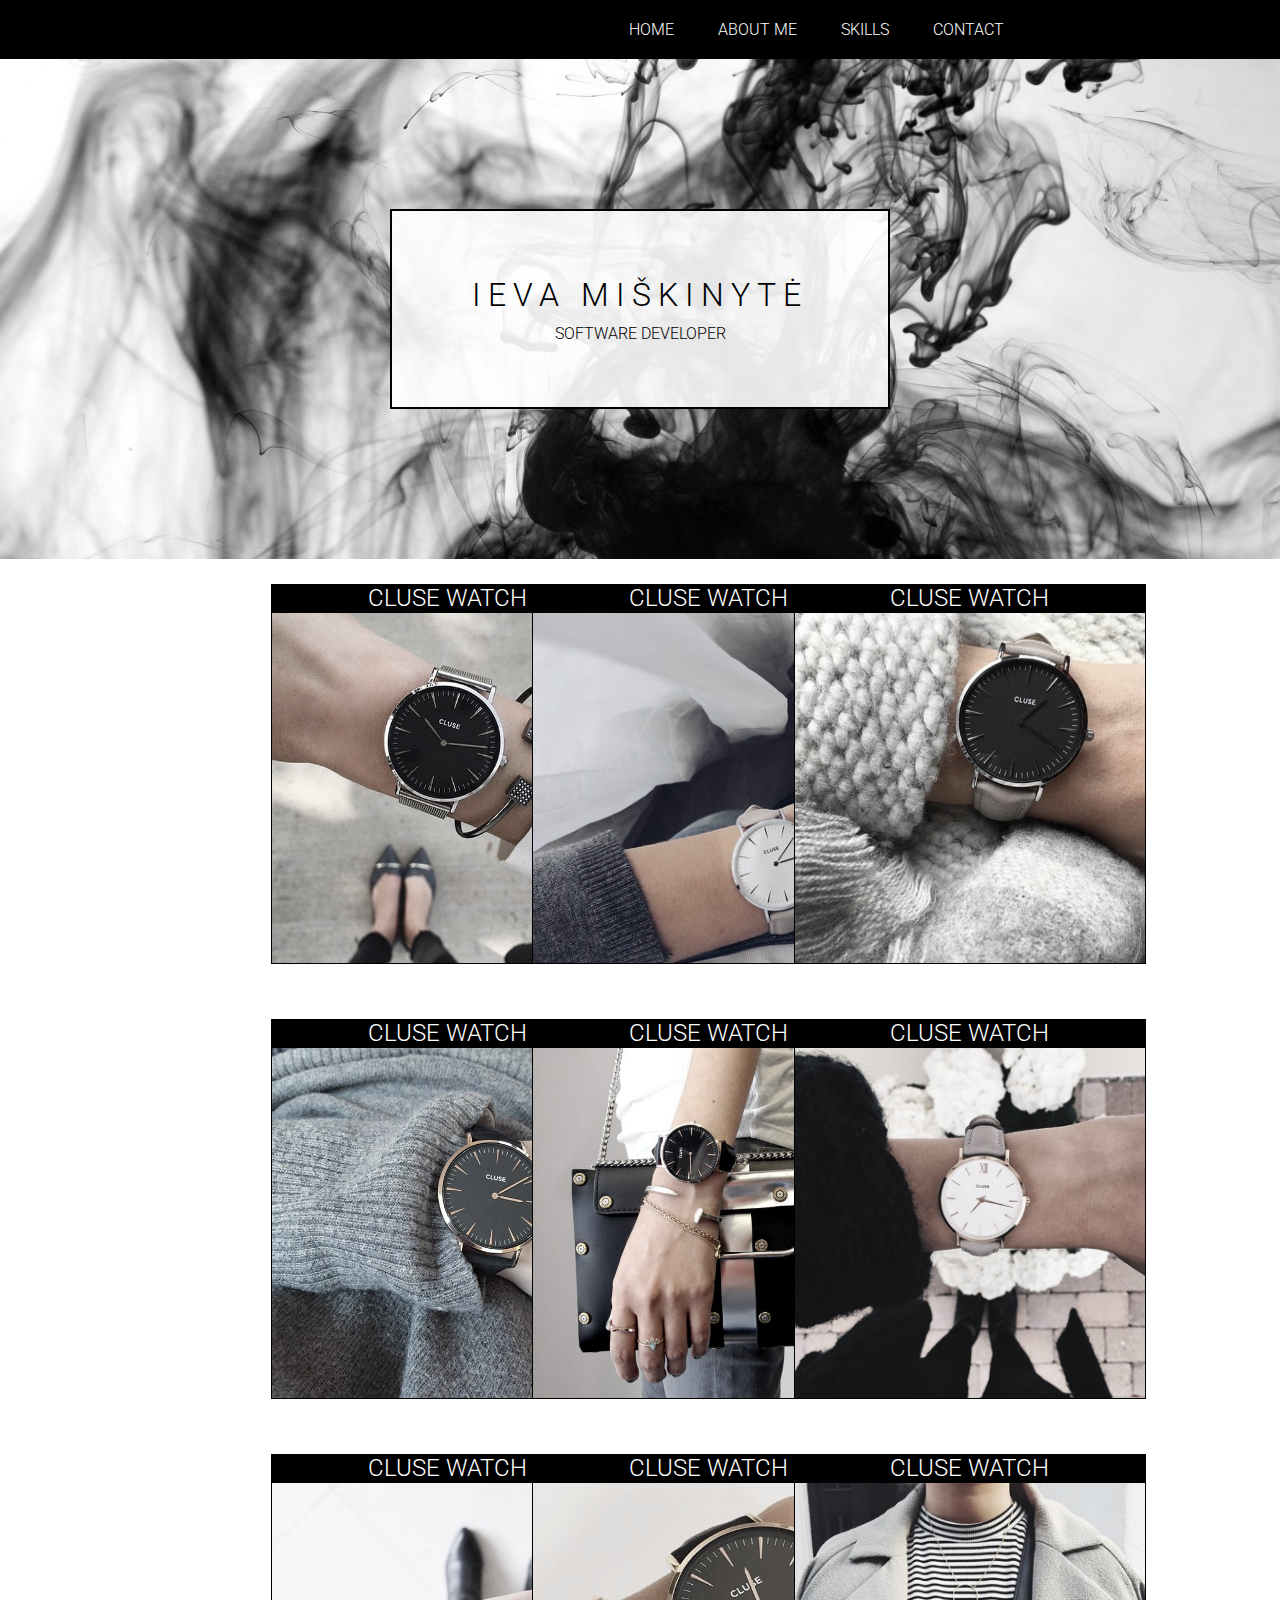
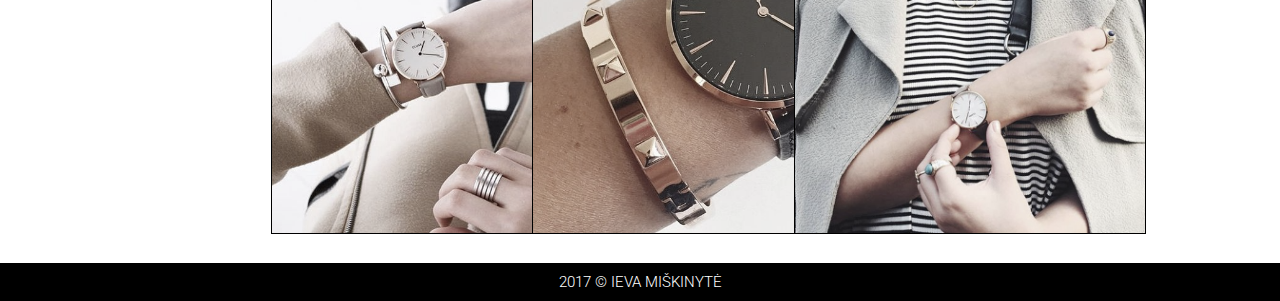
<file: index.html>
<!DOCTYPE html>
<html>
    <head>
        <title>Ieva Miškinytė</title>
        <meta charset="utf-8">
        <link rel="stylesheet" href="style/ionicons-2.0.1/css/ionicons.min.css">
        <link href="https://fonts.googleapis.com/css?family=Roboto:300,300i,400" rel="stylesheet">
        <link rel="stylesheet" type="text/css" href="style.css">
        <link rel="icon" type="image/png" href="images/bow-icon.png">
    </head>
    <body>
        <div id="nav">
            <nav id="menu">
                <a href="index.html">HOME</a>
                <a href="about.html">ABOUT ME</a>
                <a href="skills.html">SKILLS</a>
                <a href="contact.html">CONTACT</a>
            </nav>
        </div>
        
        <div id="banner" style="background-image: url('images/maxresdefault.jpg'); background-position: top">
            <div id="banner-content">
                <h1 id="banner-name">IEVA MIŠKINYTĖ</h1>
                <p id="banner-description">SOFTWARE DEVELOPER</p>
            </div>
        </div>
        
         <div id="feed">
            <div class="row">
                <div class="col" style="width: 30%">
                    <h2 class="name-tag">CLUSE WATCH</h2>
                    <a href="https://clusewatches.com/" target="_blank"><img src="images/cluse-watch.jpg">
                        <span class="image-description1">MARCH 4, 2017<br>
                            <h5 style="text-align:center">DEVELOPER | DESIGNER</h5>
                        </span>
                    </a>
                    
                </div>
                <div class="col" style="width: 30%">
                    <h2 class="name-tag">CLUSE WATCH</h2>
                    <a href="https://clusewatches.com/" target="_blank"><img src="images/bla.jpg">
                        <span class="image-description2">MARCH 12, 2017<br>
                            <h5 style="text-align:center">DESIGNER</h5>
                        </span>
                    </a>
                    
                </div>
                <div class="col" style="width: 30%">
                    <h2 class="name-tag">CLUSE WATCH</h2>
                    <a href="https://clusewatches.com/" target="_blank"><img src="images/bla5.jpg">
                        <span class="image-description3">FEBRUARY 14, 2017<br>
                            <h5 style="text-align:center">DEVELOPER | DESIGNER</h5>
                        </span>
                    </a>
                </div>
            </div>        
            <div class="row">
                <div class="col" style="width:30%">
                    <h2 class="name-tag">CLUSE WATCH</h2>
                    <a href="https://clusewatches.com/" target="_blank"><img src="images/bla2.jpg">
                        <span class="image-description1">JANUARY 25, 2017<br>
                            <h5 style="text-align:center">DEVELOPER</h5>
                        </span>
                    </a>
                </div>
                <div class="col" style="width: 30%">
                    <h2 class="name-tag">CLUSE WATCH</h2>
                    <a href="https://clusewatches.com/" target="_blank"><img src="images/bla4.jpg">
                        <span class="image-description2">MARCH 4, 2017<br>
                            <h5 style="text-align:center">DEVELOPER</h5>
                        </span>
                    </a>
                </div>
                <div class="col" style="width: 30%">
                    <h2 class="name-tag">CLUSE WATCH</h2>
                    <a href="https://clusewatches.com/" target="_blank"><img src="images/bla3.jpg">
                        <span class="image-description3">FEBRUARY 28, 2017<br>
                            <h5 style="text-align:center">DEVELOPER</h5>
                        </span>
                    </a>
                </div>
            </div>

            <div class="row">
                <div class="col" style="width:30%">
                    <h2 class="name-tag">CLUSE WATCH</h2>
                    <a href="https://clusewatches.com/" target="_blank"><img src="images/bla6.jpg">
                        <span class="image-description1">JANUARY 9, 2017<br>
                            <h5 style="text-align:center">DEVELOPER | DESIGNER</h5>
                        </span>
                    </a>
                </div>
                <div class="col" style="width: 30%">
                    <h2 class="name-tag">CLUSE WATCH</h2>
                    <a href="https://clusewatches.com/" target="_blank"><img src="images/bla7.jpg">
                        <span class="image-description2">MARCH 13, 2017<br>
                            <h5 style="text-align:center">DEVELOPER</h5>
                        </span>
                    </a>
                </div>
                <div class="col" style="width: 30%">
                    <h2 class="name-tag">CLUSE WATCH</h2>
                    <a href="https://clusewatches.com/" target="_blank"><img src="images/bla9.jpg">
                        <span class="image-description3">JANUARY 10, 2017<br>
                            <h5 style="text-align:center">DEVELOPER | DESIGNER</h5>
                        </span>
                    </a>
                </div>
            </div>
         </div>
        <footer>2017 &copy; IEVA MIŠKINYTĖ</footer>
    </body>
</html>
</file>
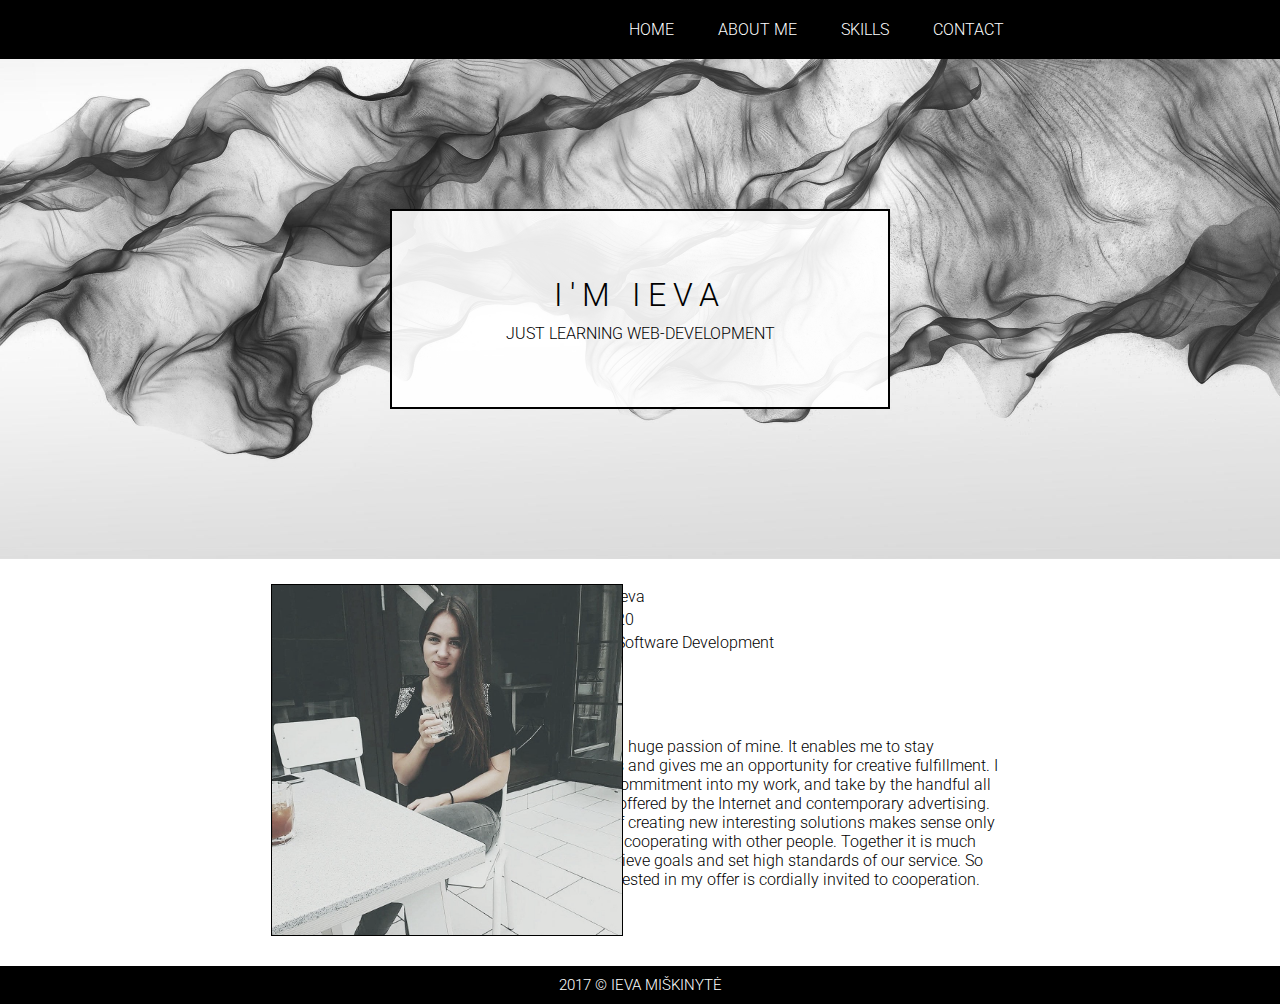
<file: about.html>
<!DOCTYPE html>
<html>
    <head>
        <title>Ieva Miškinytė</title>
        <meta charset="utf-8">
        <link href="https://fonts.googleapis.com/css?family=Roboto:300,300i,400" rel="stylesheet">
        <link rel="stylesheet" type="text/css" href="style.css">
        <link rel="icon" type="image/png" href="images/bow-icon.png">
    </head>
    <body>
        <div id="nav">
            <nav id="menu">
                <a href="index.html">HOME</a>
                <a href="about.html">ABOUT ME</a>
                <a href="skills.html">SKILLS</a>
                <a href="contact.html">CONTACT</a>
            </nav>
        </div>
        
        <div id="banner" style="background-image: url('images/IMG_30023.jpg')">
            <div id="banner-content">
                <h1 id="banner-name">I'M IEVA</h1>
                <p id="banner-description">JUST LEARNING WEB-DEVELOPMENT</p>
            </div>
        </div>
        
        <div id="feed">
            <div class="row">
                <div class="col" style="width: 30%">
                    <img src="images/me.jpg" id="me">
                </div>
                <div class="col">
                    <table id="info">
                        <tr>
                            <td>NAME</td>
                            <td>Ieva</td>
                        </tr>
                        <tr>
                            <td>AGE</td>
                            <td>20</td>
                        </tr>
                        <tr>
                            <td>STUDYING</td>
                            <td>Software Development</td>
                        </tr>
                    </table>
                    <h4>ABOUT ME</h4>
                    <p>Graphics is a huge passion of mine. It enables me to stay spontaneous and gives me an opportunity for creative fulfillment. I put a lot of commitment into my work, and take by the handful all the benefits offered by the Internet and contemporary advertising. The ability of creating new interesting solutions makes sense only when we are cooperating with other people. Together it is much easier to achieve goals and set high standards of our service. So everyone intrested in my offer is cordially invited to cooperation.</p>
                </div>
            </div>
        </div>
        <footer>2017 &copy; IEVA MIŠKINYTĖ</footer>
        
    </body>
</html>
</file>
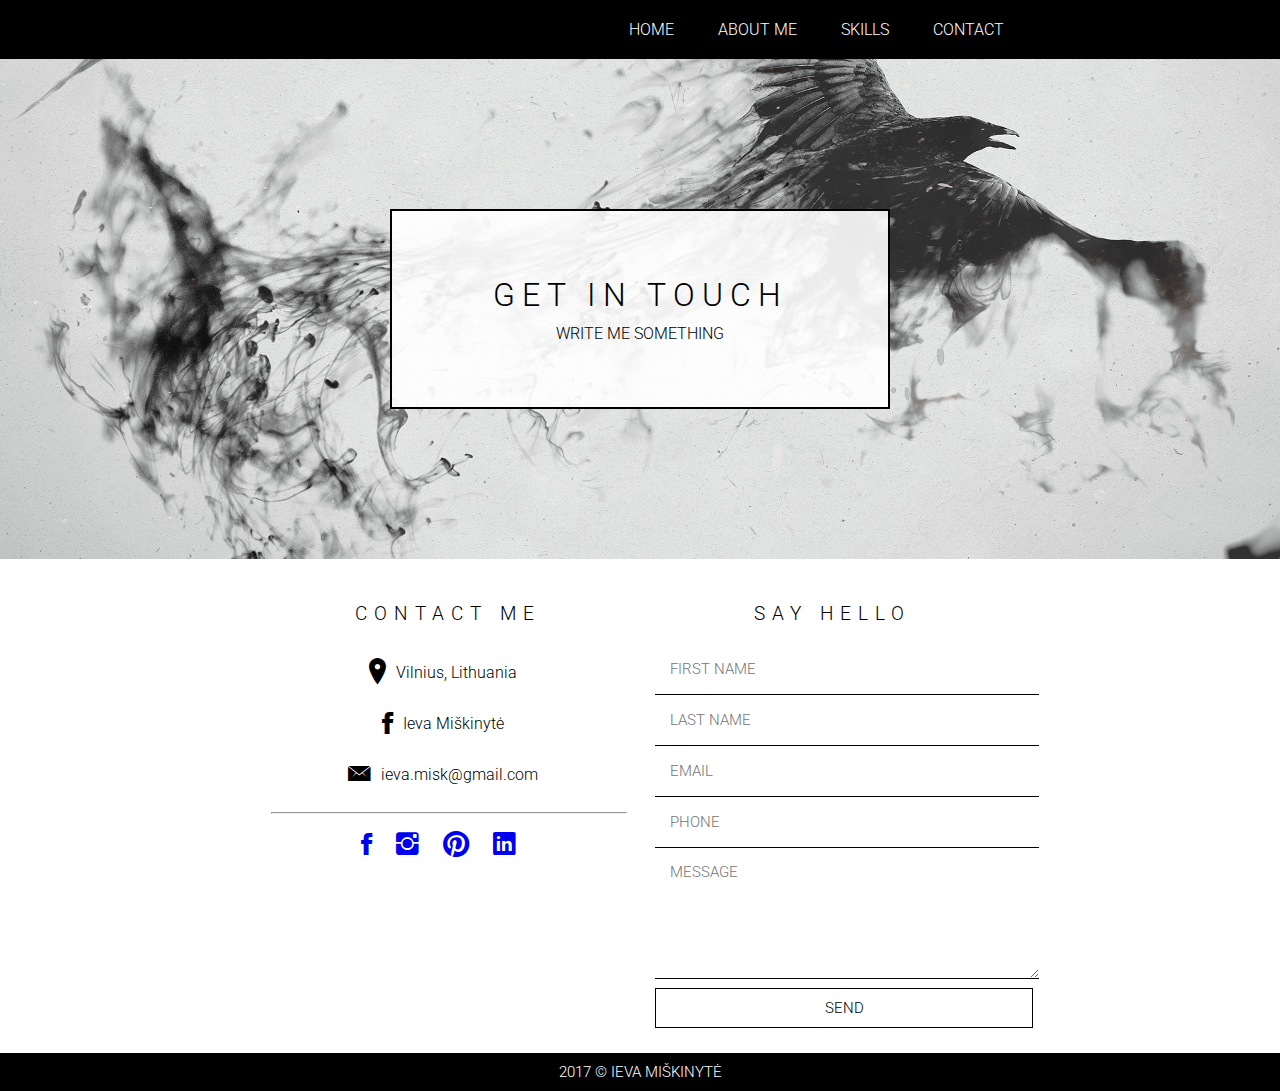
<file: contact.html>
<!DOCTYPE html>
<html>
    <head>
        <title>Ieva Miškinytė</title>
        <meta charset="utf-8">
        <link rel="stylesheet" href="style/ionicons-2.0.1/css/ionicons.min.css">
        <link href="https://fonts.googleapis.com/css?family=Roboto:300,300i,400" rel="stylesheet">
        <link rel="stylesheet" type="text/css" href="style.css">
        <link rel="icon" type="image/png" href="images/bow-icon.png">
    </head>
    <body>
        <div id="nav">
            <nav id="menu">
                <a href="index.html">HOME</a>
                <a href="about.html">ABOUT ME</a>
                <a href="skills.html">SKILLS</a>
                <a href="contact.html">CONTACT</a>
            </nav>
        </div>
        
        <div id="banner" style="background-image: url('images/TdTu6TA.jpg'); background-position: bottom;">
            <div id="banner-content">
                <h1 id="banner-name">GET IN TOUCH</h1>
                <p id="banner-description">WRITE ME SOMETHING</p>
            </div>
        </div>
        
        <div id="feed">
            <div class="row">
                <div class="col" style="width: 50%">
                    <h3>CONTACT ME</h3>
                    <ul id="find-me">
                        <li><p><i class="ion-ios-location"></i>Vilnius, Lithuania</p></li>
                        <li><p><i class="ion-social-facebook"></i>Ieva Miškinytė</p></li>
                        <li><p><i class="ion-ios-email"></i>ieva.misk@gmail.com</p></li>
                    </ul>
                    <hr>
                    <div id="social-media">
                        <a href="https://www.facebook.com/ieva.misk" target="_blank"><i class="ion-social-facebook"></i></a>
                        <a href="https://www.instagram.com/ievamisk/" target="_blank"><i class="ion-social-instagram"></i></a>
                        <a href="https://www.pinterest.com/ievamiskinytee/" target="_blank"><i class="ion-social-pinterest"></i></a>
                        <a href="https://www.linkedin.com/in/ieva-mi%C5%A1kinyt%C4%97-856b61117/" target="_blank"><i class="ion-social-linkedin"></i></a>
                    </div>
                    
            </div>
                <div class="col" style="width: 50%">
                    <form>
                        <h3>SAY HELLO</h3>
                        <input type="text" name="firstname" placeholder="FIRST NAME"><br>
                        <input type="text" name="lastname" placeholder="LAST NAME"><br>
                        <input type="email" name="email" placeholder="EMAIL"><br>
                        <input type="text" name="phone" placeholder="PHONE"><br> 
                        <textarea type="text" name="message" placeholder="MESSAGE"></textarea><br>
                        <button type="button">SEND</button>
                    </form>
                </div>
            </div>
        </div>
        <footer>2017 &copy; IEVA MIŠKINYTĖ</footer>
    </body>
</html>
</file>
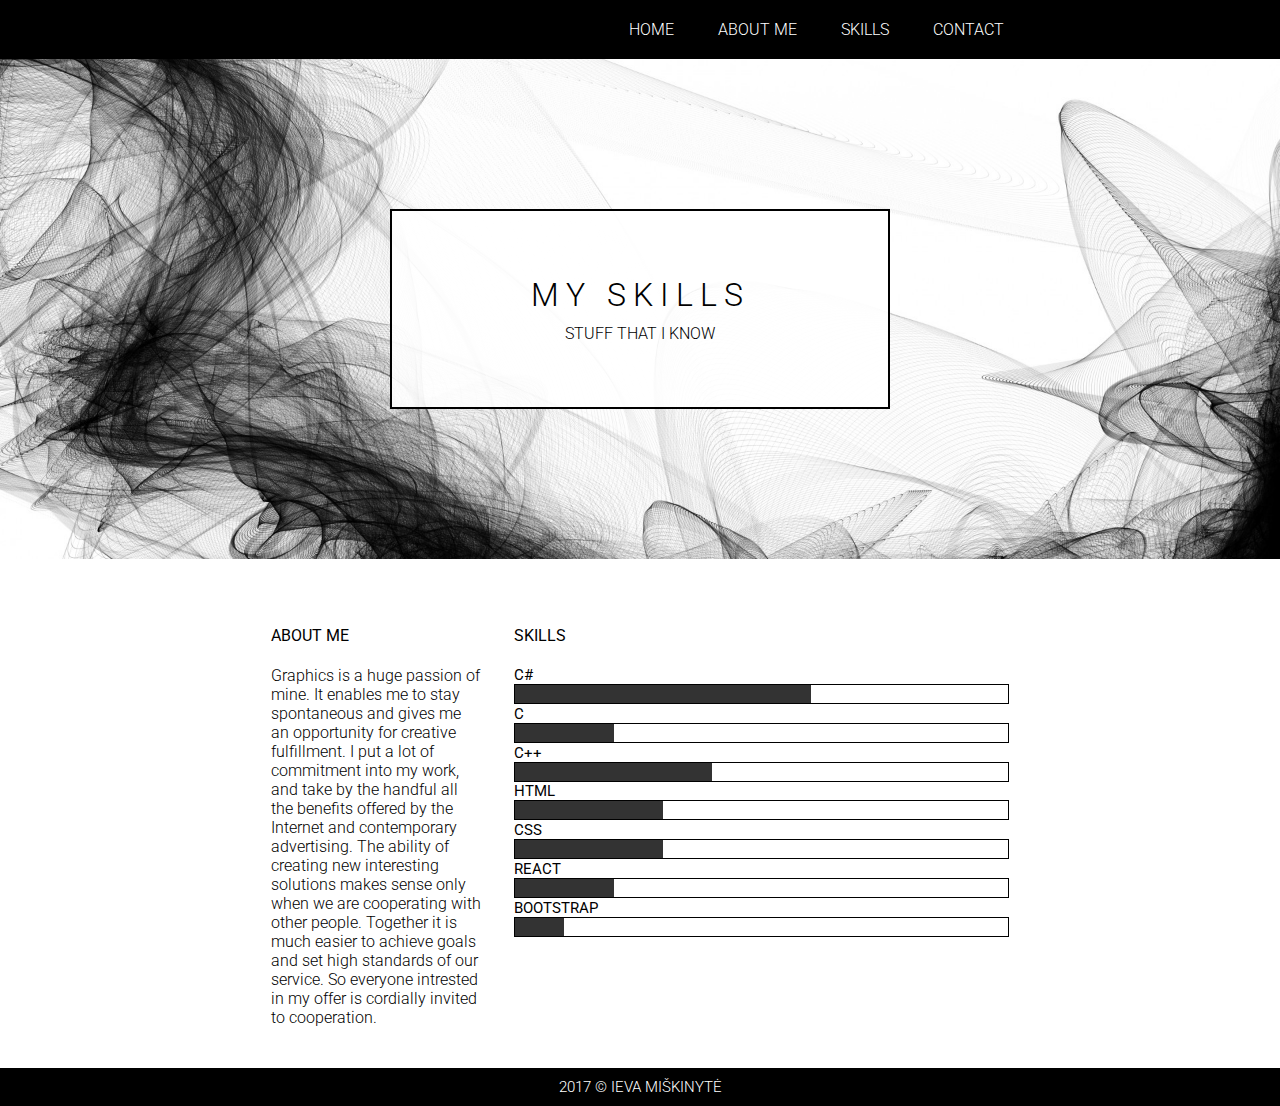
<file: skills.html>
<!DOCTYPE html>
<html>
    <head>
        <title>Ieva Miškinytė</title>
        <meta charset="utf-8">
        <link rel="stylesheet" href="style/ionicons-2.0.1/css/ionicons.min.css">
        <link href="https://fonts.googleapis.com/css?family=Roboto:300,300i,400" rel="stylesheet">
        <link rel="stylesheet" type="text/css" href="style.css">
        <link rel="icon" type="image/png" href="images/bow-icon.png">
    </head>
    <body>
        <div id="nav">
            <nav id="menu">
                <a href="index.html">HOME</a>
                <a href="about.html">ABOUT ME</a>
                <a href="skills.html">SKILLS</a>
                <a href="contact.html">CONTACT</a>
            </nav>
        </div>
        
        <div id="banner" style="background-image: url('images/ws_Drops_1920x1200.jpg'); background-position: left">
            <div id="banner-content">
                <h1 id="banner-name">MY SKILLS</h1>
                <p id="banner-description">STUFF THAT I KNOW</p>
            </div>
        </div>
        
         <div id="feed">
            <div class="row">
                <div class="col" style="width: 30%">
                    <h4>ABOUT ME</h4>
                    <p>Graphics is a huge passion of mine. It enables me to stay spontaneous and gives me an opportunity for creative fulfillment. I put a lot of commitment into my work, and take by the handful all the benefits offered by the Internet and contemporary advertising. The ability of creating new interesting solutions makes sense only when we are cooperating with other people. Together it is much easier to achieve goals and set high standards of our service. So everyone intrested in my offer is cordially invited to cooperation.</p>
                </div>
                <div class="col" style="width: 70%">
                    <h4>SKILLS</h4>
                    <h5>C#</h5> <progress value="60" max="100"></progress><br>
                    <h5>C</h5> <progress value="20" max="100"></progress><br>                    
                    <h5>C++</h5> <progress value="40" max="100"></progress><br>
                    <h5>HTML</h5> <progress value="30" max="100"></progress><br>
                    <h5>CSS</h5> <progress value="30" max="100"></progress><br>
                    <h5>REACT</h5> <progress value="20" max="100"></progress><br>
                    <h5>BOOTSTRAP</h5> <progress value="10" max="100"></progress><br>

                </div>
            </div>
        </div>
        <footer>2017 &copy; IEVA MIŠKINYTĖ</footer>
    </body>
</html>
</file>
<file: style.css>
html, body {
    margin: 0px;
    font-family: "Roboto", sans-serif;
    font-weight: 300;
    background-color: white;
    
}

div#nav {
   background-color: black; 
}

#menu {
    width: 60%;
    display: block;
    list-style-type: none;    
    margin: auto;
    padding: 20px;
    text-align: right;
    overflow: hidden;
    background-color: black;
}

#menu a {
    color: white;
    text-align: center;
    padding: 20px;
    text-decoration: none;
}

#menu a:hover {
    background-color: inherit; 
    background-color: white;
    color: black;
}

#banner {
    position: relative;
    width: 100%;
    border: none;
    background-size: 100%;
    background-repeat: no-repeat;
    background-position: bottom;
    padding-top: 150px;
    padding-bottom: 150px;
}

#banner-content {
    width: 500px;
    height: 200px;
    background-color: rgba(255,255,255,0.90);
    display: block;
    margin: auto;
    border: 2px solid black;
    box-sizing: border-box; 
}

#banner-name {
    letter-spacing: 7px;
    font-family: "Roboto", sans-serif;
    font-weight: 300;
    padding-bottom: 10px;
    padding-top: 65px;
    text-align: center;
}

#banner-description {
    margin: 0;
    text-align: center;
}

#feed {
    width: 60%;
    margin: auto;
    display: block;
}

div.row {
    position: relative;
    display: flex;
    width: 100%;
    padding-top: 10px;
    padding-bottom: 10px;
}

img {
    filter: grayscale(50%);
    width: 350px; 
    height: 350px;
    border: 1px solid black;
}


div.col {
    display: inline-block;
    margin: 2%;
}

div.col img:hover{
    opacity: 0.3;
    cursor: pointer;
}

div.col a:hover span.image-description1,div.col:hover span.image-description2,div.col:hover span.image-description3{
    display: block;
}

div.col #me:hover {
    opacity: 1;
}

span.image-description1 {
    position: absolute;
    color: black;
    font-weight: 400;
    font-size: 23px;
    left: 115px;
    top: 210px;
    cursor: pointer;
    display: none;
}

span.image-description2 {
    position: absolute;
    color: black;
    font-weight: 400;
    font-size: 23px;
    left: 500px;
    top: 210px;
    cursor: pointer;
    display: none;
}

span.image-description3 {
    position: absolute;
    color: black;
    font-weight: 400;
    font-size: 23px;
    left: 880px;
    top: 210px;
    cursor: pointer;
    display: none;
}

#info tr td:first-child {
    font-weight: 400;
    color: inherit;
}

input, textarea {
    font-family: "Roboto", sans-serif;
    font-size: 15px;
    font-weight: 300;
    width: 100%;
    background: transparent;
    outline: none;  
    border-bottom: solid 1px;
    border-top: none;
    border-left: none;
    border-right: none;
}

textarea {
    height: 100px;
    padding: 15px;
}

input {
    height: 50px;
    padding: 0px 15px 0px 15px;
}

button {
    width: 107%;
    height: 40px;
    padding: 0;
    margin-top: 5px;
    font-family: "Roboto", sans-serif;
    font-size: 15px;
    font-weight: 300;
    outline:none;
    cursor: pointer;
    border: solid 1px;
    background-color: transparent;
}

button:hover {
    background: black;
    color: white;
}

hr{
    width: 100%;
}

span{
    position: relative;
    top: 3px;
    padding-left: 5px;
    padding-right: 5px;
}

#find-me {
    padding: 0;
    margin: 25px;
    text-align: center;
}

.ion-ios-location, .ion-ios-person-outline, .ion-ios-email, .ion-social-facebook, .ion-social-linkedin, .ion-social-instagram, .ion-social-pinterest {
    font-size: 30px;
    position: relative;
    top: 5px;
    right: 10px;
}

#social-media{
    text-align: center;
}

#social-media i {
    padding: 10px;
}

.name-tag {
    background-color: black;
    color: white;
    margin: 0;
    width: 352px;
    
}

footer {
    text-align: center;
    background-color: black;
    color: white;
    font-size: 15px;
    font-weight: 300;
    padding: 10px;
    font-style: normal;
}

progress {
    height: 20px;
    width: 100%;
    border: 1px solid black;
}

progress::-webkit-progress-value { 
    background: rgb(51, 51, 51); 
}

progress::-webkit-progress-bar {
    background: white;
}
h1 {
    letter-spacing: 7px;
    font-family: "Roboto", sans-serif;
    font-weight: 300;
    padding: 50px;
    margin: 0;
    text-align: center;
}

h2 {
    font-family: "Roboto", sans-serif;
    font-weight: 300;
    text-align: center;
}

h3 {
    letter-spacing: 7px;
    font-family: "Roboto", sans-serif;
    font-weight: 300;
    text-align: center;
}

h4 {
    padding-top: 20px;
    font-weight: 400;
}

h5 {
    font-family: "Roboto", sans-serif;
    font-weight: 300;
    font-size: 15px;
    margin: 0;
    padding: 0;
    font-weight: 400;
}

li{
    list-style-type: none;    
    text-decoration: none;
}

form {
    position: relative;
}

a:visited { 
    color: black;
}
/*  ~~~~~~~~~~~~~~~~~~~~~~~~~~~~~~~~~~~~~~~~~~~~~~~~~~~~~~~~~~~~~~~~~~~~~~~~~~~~~~~~~~~~~~~~~~~~~~~~~~~~~~~~~~~ */
</file>
